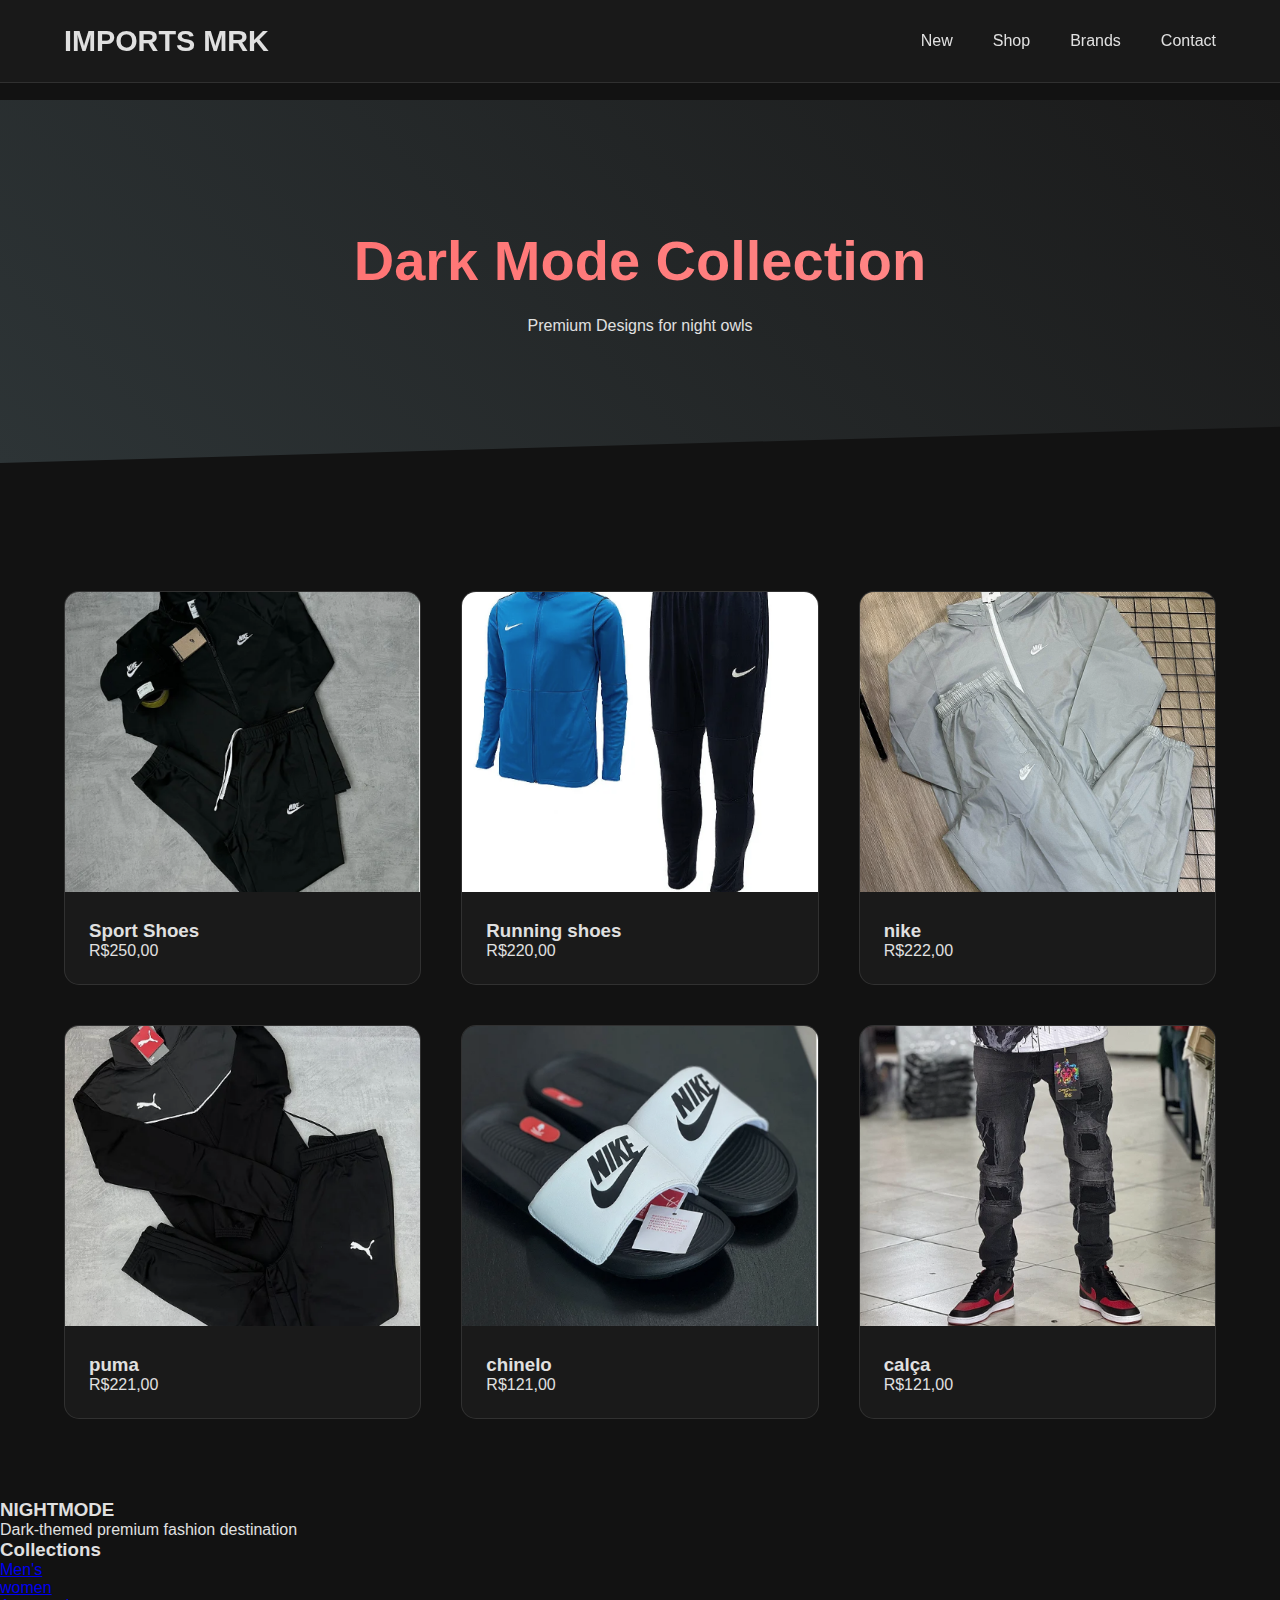
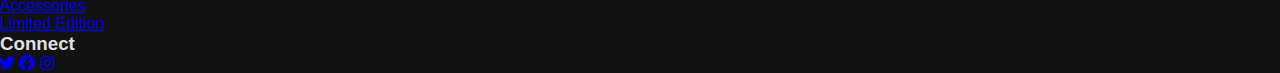
<file: index.html>
<!DOCTYPE html>
<html>
<head>
    <title>Loja MRK</title>

    <!-- link da donte -->
    <link rel="stylesheet" href="https://cdnjs.cloudflare.com/ajax/libs/font-awesome/6.7.2/css/all.min.css"
    integrity="sha512-Evv84Mr4kqVGRNSgIGL/F/aIDqQb7xQ2vcrdIwxfjThSH8CSR7PBEakCr51Ck+w+/U6swU2Im1vVX0SVk9ABhg=="
    crossorigin="anonymous" referrerpolicy="no-referrer" />
    
    <!-- link do css -->
     <link rel="stylesheet" href="style.css">
</body>
</html>
    <!-- navigation -->
    <nav class="navbar">
        <a href="#" class="logo">IMPORTS MRK</a>
        <div class="nav-links">
            <a href="#home">New</a>
            <a href="#shop">Shop</a>
            <a href="#about">Brands</a>
            <a href="#contact">Contact</a>
        </div>
    </nav>

    <!-- hero section -->
     <section class="hero">
        <h1>Dark Mode Collection</h1>
        <p>Premium Designs for night owls</p>
     </section>

     <!-- products section -->
     <section class="products">
        <div class="product-grid">

            <!-- product 1 -->
            <div class="product-card scroll-animation">
                <img src="images/conjuntonike.PNG" class="product-image" alt="conjuntonike">
                <div class="product-info">
                    <h3 class="product-title">Sport Shoes</h3>
                    <p class="product-price">R$250,00</p>
                </div>
             </div>

             <!-- product 2 -->
            <div class="product-card scroll-animation">
                <img src="images/conjuntonike2.PNG" class="product-image" alt="conjuntonike2">
                <div class="product-info">
                    <h3 class="product-title">Running shoes</h3>
                    <p class="product-price">R$220,00</p>
                </div>
             </div>

             <!-- product 3 -->
            <div class="product-card scroll-animation">
                <img src="images/conjuntonike3.PNG" class="product-image" alt="conjuntonike3">
                <div class="product-info">
                    <h3 class="product-title">nike</h3>
                    <p class="product-price">R$222,00</p>
                </div>
             </div>

             <!-- product 4 -->
            <div class="product-card scroll-animation">
                <img src="images/conjuntopuma.PNG" class="product-image" alt="conjuntopuma">
                <div class="product-info">
                    <h3 class="product-title">puma</h3>
                    <p class="product-price">R$221,00</p>
                </div>
             </div>

             <!-- product 5 -->
            <div class="product-card scroll-animation">
                <img src="images/chinelonike.PNG" class="product-image" alt="chinelonike">
                <div class="product-info">
                    <h3 class="product-title">chinelo</h3>
                    <p class="product-price">R$121,00</p>
                </div>
            </div>

             <!-- product 6 -->
             <div class="product-card scroll-animation">
                <img src="images/calçcaraul.PNG" class="product-image" alt="calçcaraul">
                <div class="product-info">
                    <h3 class="product-title">calça</h3>
                    <p class="product-price">R$121,00</p>
                </div>
            </div>
        </div>
     </section>

     <!-- footer -->
    <footer class="footer">
        <div class="footer-content">
            <div class="footer-section">
                <h3>NIGHTMODE</h3>
                <p>Dark-themed premium fashion destination</p>
            </div>
            <div class="footer-section">
                <h3>Collections</h3>
                <ul class="footer-links">
                    <li><a href="#">Men's</a></li>
                    <li><a href="#">women</a></li>
                    <li><a href="#">Accessories</a></li>
                    <li><a href="#">Limited Edition</a></li>
                </ul>
            </div>

            <div class="footer-section">
                <h3>Connect</h3>
                <div class="social-icons"></div>
                    <a href="#"><i class="fab fa-twitter"></i></a>
                    <a href="#"><i class="fab fa-facebook"></i></a>
                    <a href="#"><i class="fab fa-instagram"></i></a>
                </div>
            </div>
        </div>
    </footer>
</body>
</html>
</file>
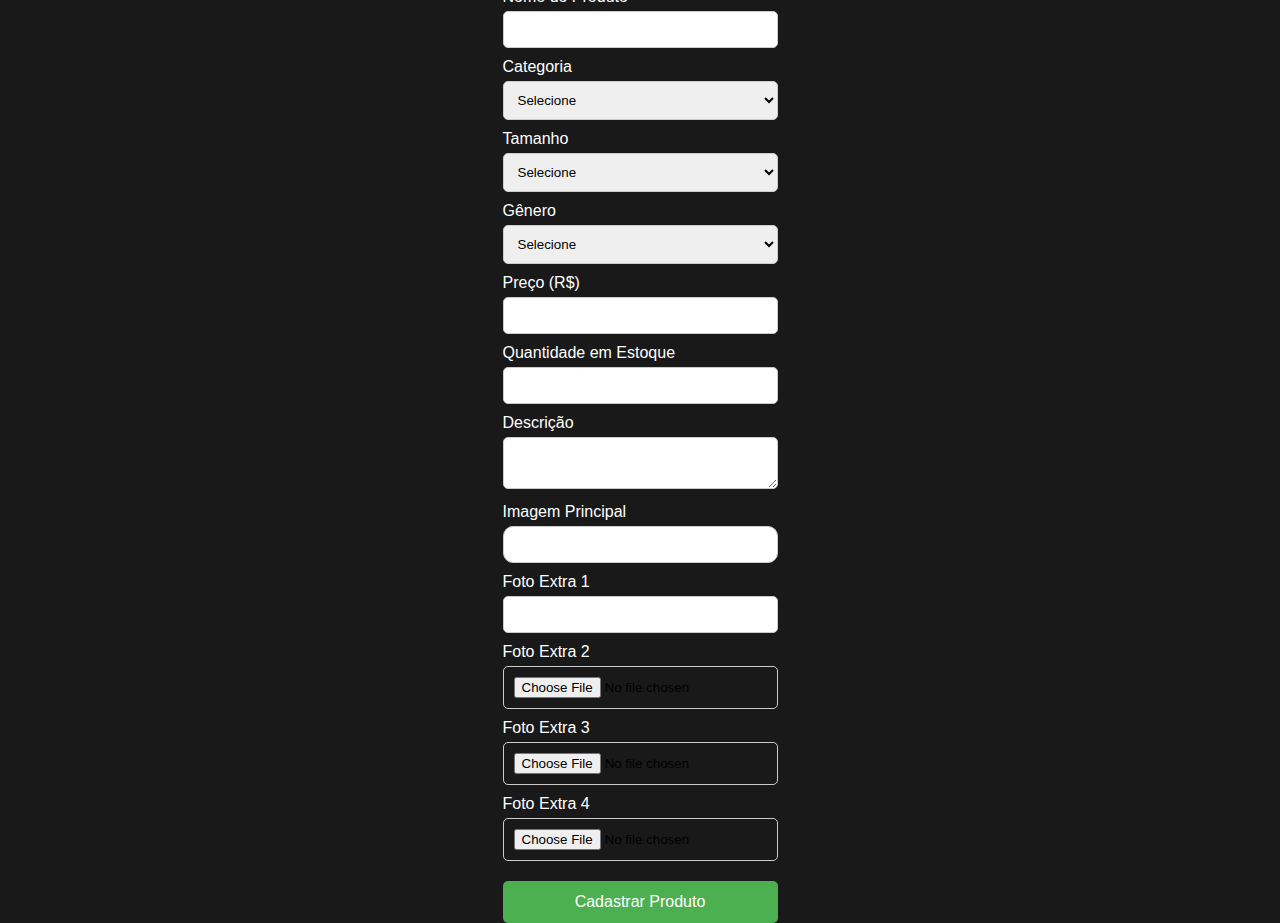
<file: cadastrarPD.html>
<!DOCTYPE html>
<html lang="pt-br">
<head>
    <meta charset="UTF-8">
    <meta name="viewport" content="width=device-width, initial-scale=1.0">
    <title>Cadastro de Produto</title>
    <link rel="stylesheet" href="style-cadastroPD.css">
</head>
<body>
    <form onsubmit="return false" method="post" enctype="multipart/form-data">
        <div class="form-group">
          <label for="nome">Nome do Produto</label>
          <input type="text" id="nome" name="nome" required>
        </div>
      
        <div class="form-group">
          <label for="categoria">Categoria</label>
          <select id="categoria" name="categoria" required>
            <option value="">Selecione</option>
            <option value="camiseta">Camiseta</option>
            <option value="calça">Calça</option>
            <option value="vestido">Calçados</option>
            <option value="acessorio">Acessório</option>
          </select>
        </div>
      
        <div class="form-group">
          <label for="tamanho">Tamanho</label>
          <select id="tamanho" name="tamanho" required>
            <option value="">Selecione</option>
            <option value="P">P</option>
            <option value="M">M</option>
            <option value="G">G</option>
            <option value="GG">GG</option>
          </select>
        </div>
      
        <div class="form-group">
          <label for="genero">Gênero</label>
          <select id="genero" name="genero" required>
            <option value="">Selecione</option>
            <option value="masculino">Masculino</option>
            <option value="feminino">Feminino</option>
            <option value="unisex">Unisex</option>
          </select>
        </div>
      
        <div class="form-group">
          <label for="preco">Preço (R$)</label>
          <input type="number" id="preco" name="preco" step="0.01" required>
        </div>
      
        <div class="form-group">
          <label for="estoque">Quantidade em Estoque</label>
          <input type="number" id="estoque" name="estoque" required>
        </div>
      
        <div class="form-group full-width">
          <label for="descricao">Descrição</label>
          <textarea id="descricao" name="descricao" required></textarea>
        </div>
      
        <div class="form-group">
          <label for="imagem">Imagem Principal</label>
          <input type="text" id="imagem" name="imagem" accept="image/*" required>
        </div>
      
        <div class="form-group">
          <label for="foto1">Foto Extra 1</label>
          <input type="text" id="foto1" name="foto1" accept="image/*">
        </div>
      
        <div class="form-group">
          <label for="foto2">Foto Extra 2</label>
          <input type="file" id="foto2" name="foto2" accept="image/*">
        </div>
      
        <div class="form-group">
          <label for="foto3">Foto Extra 3</label>
          <input type="file" id="foto3" name="foto3" accept="image/*">
        </div>
      
        <div class="form-group">
          <label for="foto4">Foto Extra 4</label>
          <input type="file" id="foto4" name="foto4" accept="image/*">
        </div>
      
        <button type="submit" onclick="cadastrar()">Cadastrar Produto</button>
      </form>
      
    </div>
    <script src="js/back.js"></script>
</body>
</html>
</file>
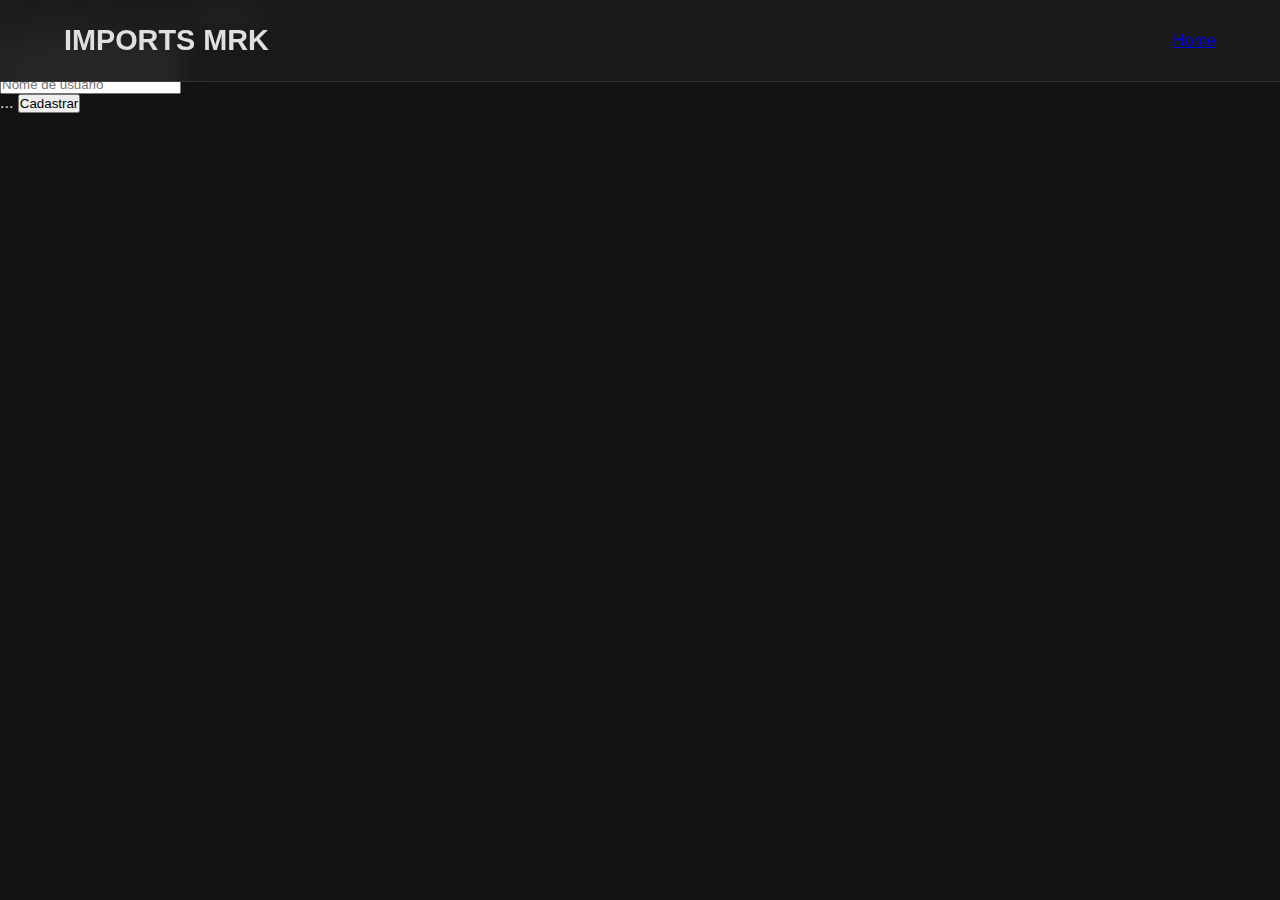
<file: cadastrologin.html>
<!DOCTYPE html>
<html lang="pt-br">
<head>
    <meta charset="UTF-8">
    <meta name="viewport" content="width=device-width, initial-scale=1.0">
    <!-- Font Awesome -->
    <link rel="stylesheet" href="https://cdnjs.cloudflare.com/ajax/libs/font-awesome/6.7.2/css/all.min.css"
    integrity="sha512-Evv84Mr4kqVGRNSgIGL/F/aIDqQb7xQ2vcrdIwxfjThSH8CSR7PBEakCr51Ck+w+/U6swU2Im1vVX0SVk9ABhg=="
    crossorigin="anonymous" referrerpolicy="no-referrer" />
    <link rel="stylesheet" href="style.css">
    <title>Document</title>
</head>
    
<body class="navegacao">
    <!-- navigation -->
    <nav class="navbar">
        <a href="index.html" class="logo">IMPORTS MRK</a>
        <!-- navigation -->
    <div class="topo-nav">
        <a class="active" href="index.html">Home</a>
        </div>
    </nav>

    <main class="cont">
            <form method="POST" action="http://127.0.0.1:3000/cadastrar">
                <h1>Cadastre-se MRK</h1>
            
                <div class="input-box">
                    <input name="email" placeholder="E-mail" type="email" required> 
                    <i class="bx bxs-user"></i>
                </div>
            
                <div class="input-box">
                    <input name="senha" placeholder="Senha" type="password" required>
                    <i class="bx bxs-lock-alt"></i>
                </div>
            
                <div class="input-box">
                    <input name="usuario" placeholder="Nome de usuário" type="text" required>
                    <i class="bx bxs-user"></i>
                </div>
            
                <form id="formCadastro">
                    ...
                    <button type="submit">Cadastrar</button>
                  </form>
            </form>


    </main>
    <script>
        const form = document.getElementById('formCadastro');
      
        form.addEventListener('submit', async (e) => {
          e.preventDefault(); // evita envio padrão
      
          const data = {
            email: form.email.value,
            senha: form.senha.value,
            usuario: form.usuario.value
          };
      
          const response = await fetch('http://127.0.0.1:3000/cadastrar', {
            method: 'POST',
            headers: { 'Content-Type': 'application/json' },
            body: JSON.stringify(data)
          });
      
          const result = await response.json();
       
      
          if (response.ok) {
            alert(result.msg || "Cadastro feito com sucesso!");
            window.location.href = "index.html"; // redireciona para a página principal
          } else {
            alert(result.erro || "Erro ao cadastrar");
          }
          alert(" CADASTRO ")
        });
      </script>
</body>
</html>
</file>
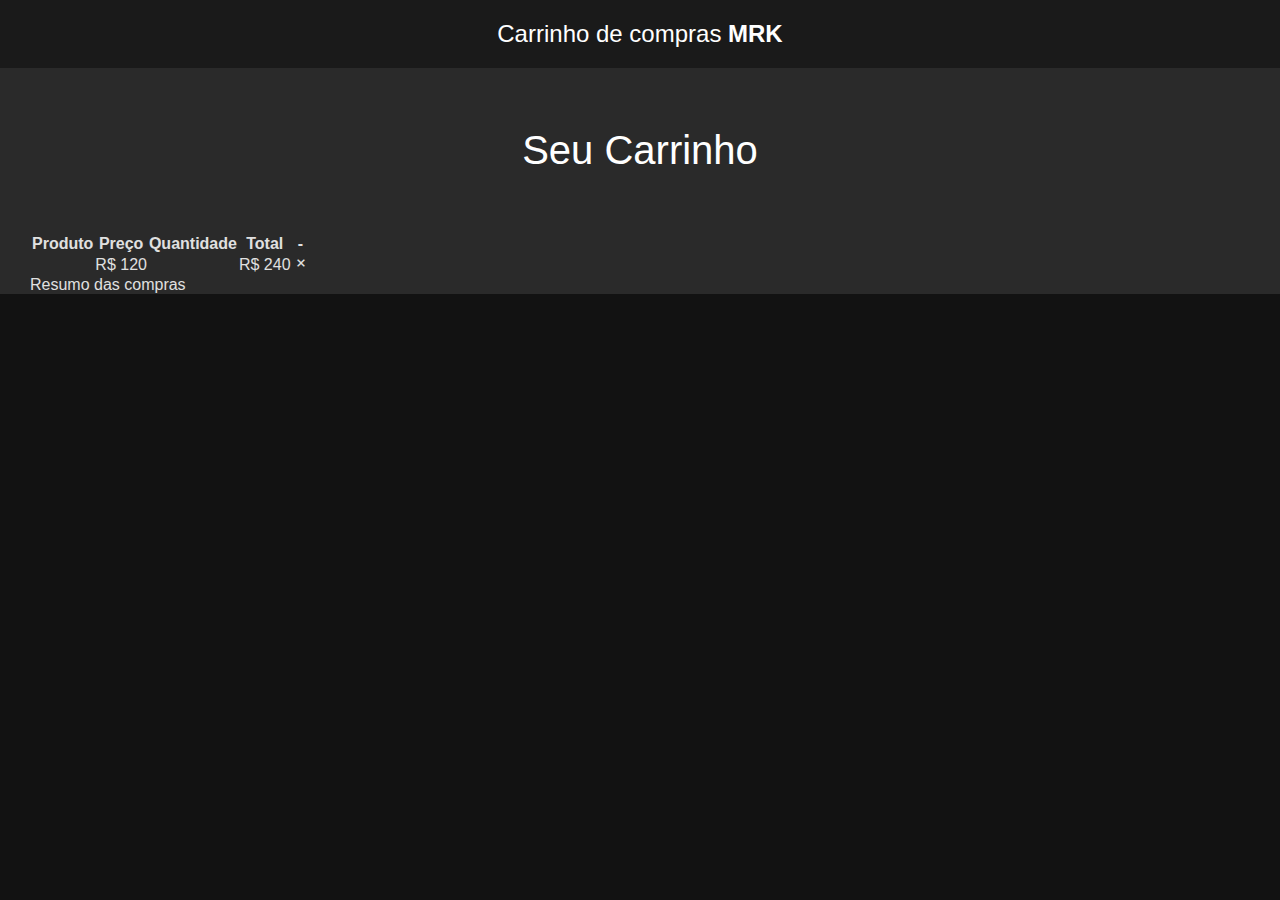
<file: carrinho.html>
<!DOCTYPE html>
<html lang="en">
<head>
    <meta charset="UTF-8">
    <meta name="viewport" content="width=device-width, initial-scale=1.0">
    <title>Carrinho de Compras</title>
    <link rel="stylesheet" href="styles.css">

    <link href='https://unpkg.com/boxicons@2.1.4/css/boxicons.min.css' rel='stylesheet'>
</head>
<body>
    <header>
        <span>Carrinho de compras <b>MRK</b></span>
    </header>
    <main>
        <div class="page-title">Seu Carrinho</div>
        <div class="content">
            <section>
                <table>
                    <thead>
                        <tr>
                            <th>Produto</th>
                            <th>Preço</th>
                            <th>Quantidade</th>
                            <th>Total</th>
                            <th>-</th>
                        </tr>
                    </thead>
                    <tbody>
                        <td></td>
                        <td>R$ 120</td>
                        <td></td>
                        <td>R$ 240</td>
                        <td><i class="bx bx-x"></i></td>
                    </tbody>
                </table>
            </section>
            <aside>Resumo das compras</aside>
        </div>
    </main>
</body>
</html>
</file>
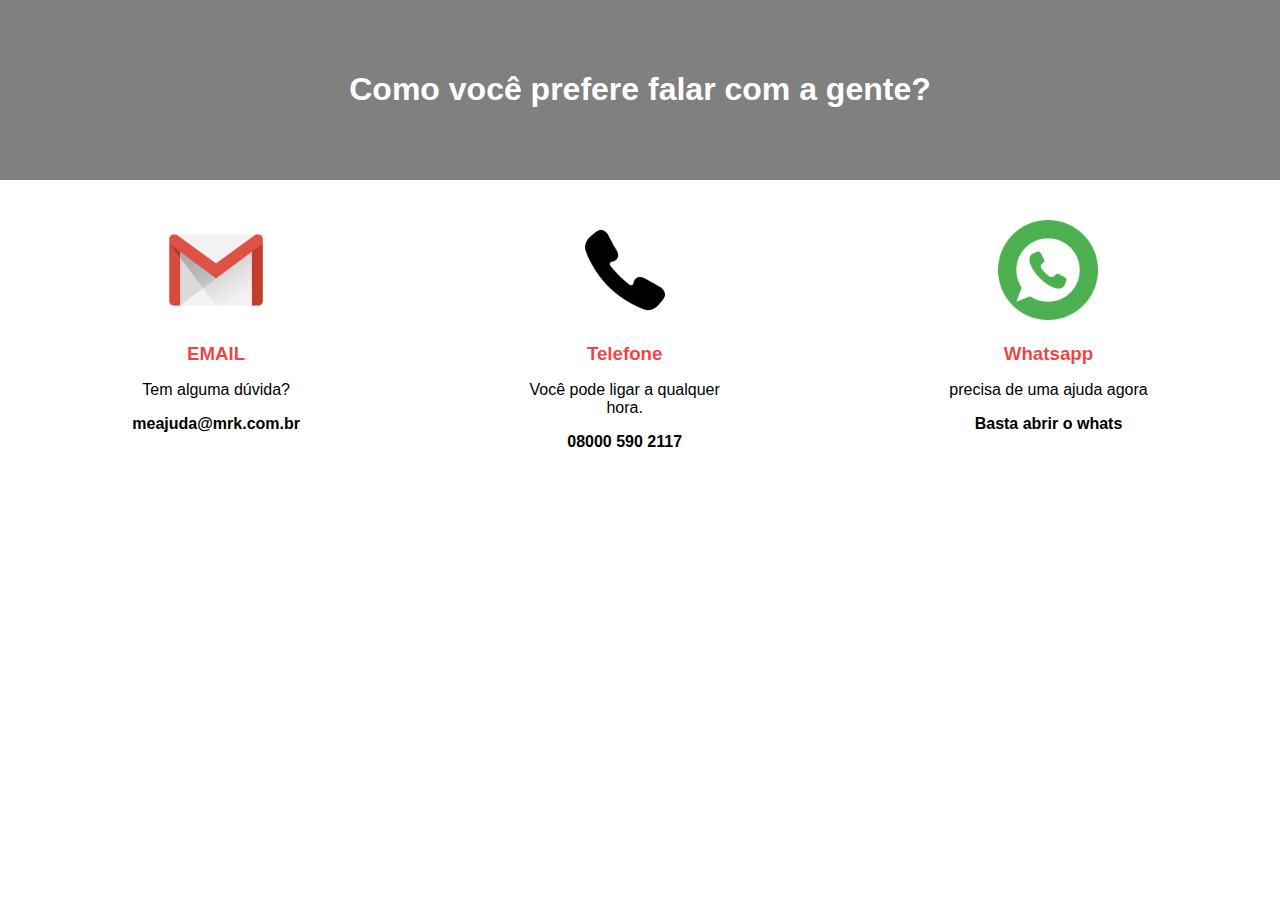
<file: contato.html>
<!DOCTYPE html>
<html lang="pt-br">
<head>
    <meta charset="UTF-8">
    <meta name="viewport" content="width=device-width, initial-scale=1.0">
    <title>contato</title>
    <style>
        body{
            font-family: Arial, sans-serif;
            margin: 0;
            padding: 0;
        }
        .header{
            background-color: gray;
            color: white;
            text-align: center;
            padding: 50px 20px;
        }
        .opcao-contato{
            display: flex;
            justify-content: space-around;
            padding: 40px 20px;
            background-color: #fff;
            text-align: center;
        }
        .opcao{
            max-width: 200px;
        }
        .opcao h3{
            color: hsla(0, 96%, 47%, 0.76);
            margin-bottom: 10px;
        }
        .img{
            width: 100px;
            height: 100px;
        }
     
    </style>
</head>
<body>

    <div class="header">
        <h1>Como você prefere falar com a gente? </h1>
    </div>

    <div class="opcao-contato">
        <div class="opcao">
            <img class="img" src="images/gmail.png" alt="">
            <h3>EMAIL</h3>
            <p>Tem alguma dúvida?</p>
            <p><strong>meajuda@mrk.com.br</strong></p>
        </div>
        <div class="opcao">
            <img class="img"  src="images/telefone.png" alt="">
            <h3>Telefone</h3>
            <p>Você pode ligar a qualquer hora.</p>
            <p><strong> 08000 590 2117</strong></p>
        </div>
        <div class="opcao">
            <img class="img" src="images/icone-whats.png" alt="">
            <h3>Whatsapp</h3>
            <p> precisa de uma ajuda agora</p>
            <p><strong>Basta abrir o whats</strong></p>
        </div>
    </div>
    
</body>
</html>
</file>
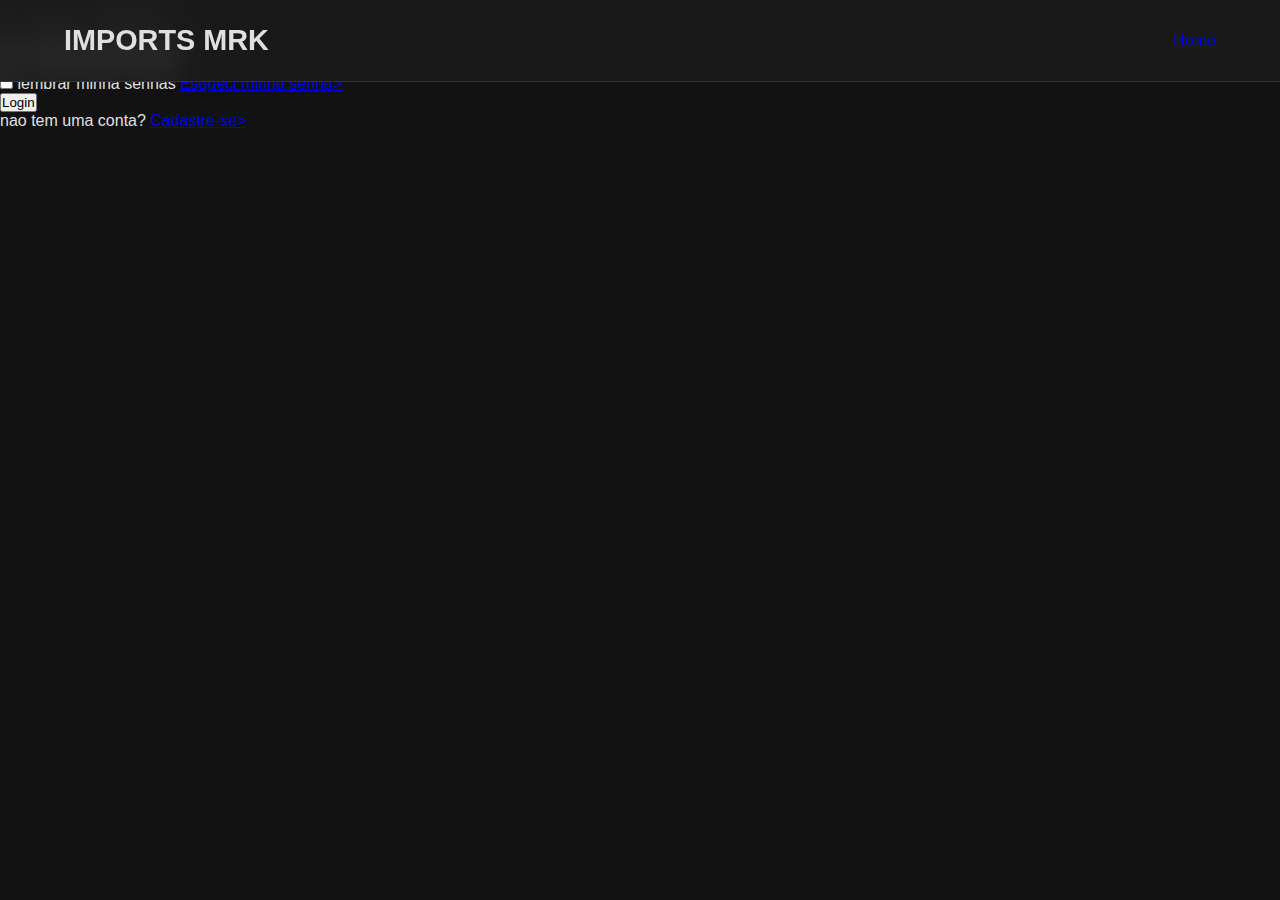
<file: login.html>
<!DOCTYPE html>
<html lang="pt-br">
<head>
    <meta charset="UTF-8">
    <meta name="viewport" content="width=device-width, initial-scale=1.0">
    <!-- Font Awesome -->
    <link rel="stylesheet" href="https://cdnjs.cloudflare.com/ajax/libs/font-awesome/6.7.2/css/all.min.css"
    integrity="sha512-Evv84Mr4kqVGRNSgIGL/F/aIDqQb7xQ2vcrdIwxfjThSH8CSR7PBEakCr51Ck+w+/U6swU2Im1vVX0SVk9ABhg=="
    crossorigin="anonymous" referrerpolicy="no-referrer" />
    <link rel="stylesheet" href="style.css">
    <title>Document</title>
</head>
    
<body class="navegacao">
    <!-- navigation -->
    <nav class="navbar">
        <a href="#" class="logo">IMPORTS MRK</a>
        <!-- navigation -->
    <div class="topo-nav">
        <a class="active" href="index.html">Home</a>
        </div>
    </nav>

    <main class="cont">
        <form>
            <h1>Login MRK</h1>
            <div class="input-box">
                <input placeholder="Usuario" type="email"> 
                <i class="bx bxs-user"></i>
            </div>
            <div class="input-box">
                <input placeholder="Senha" type="password">
                <i class="bx bxs-lock-alt"></i>
            </div>

            <div class="remeber-forgot">
                <label>
                <input type="checkbox">
                lembrar minha senhas
            </label>
            <a href="#">Esqueci minha senha></a>
            </div>

            <button type="submit">Login</button>


            <div class="register-link">
                <p>nao tem uma conta? <a href="#">Cadastre-se></a></p>
            </div>
        </form>
    </main>
</body>
</html>
</file>
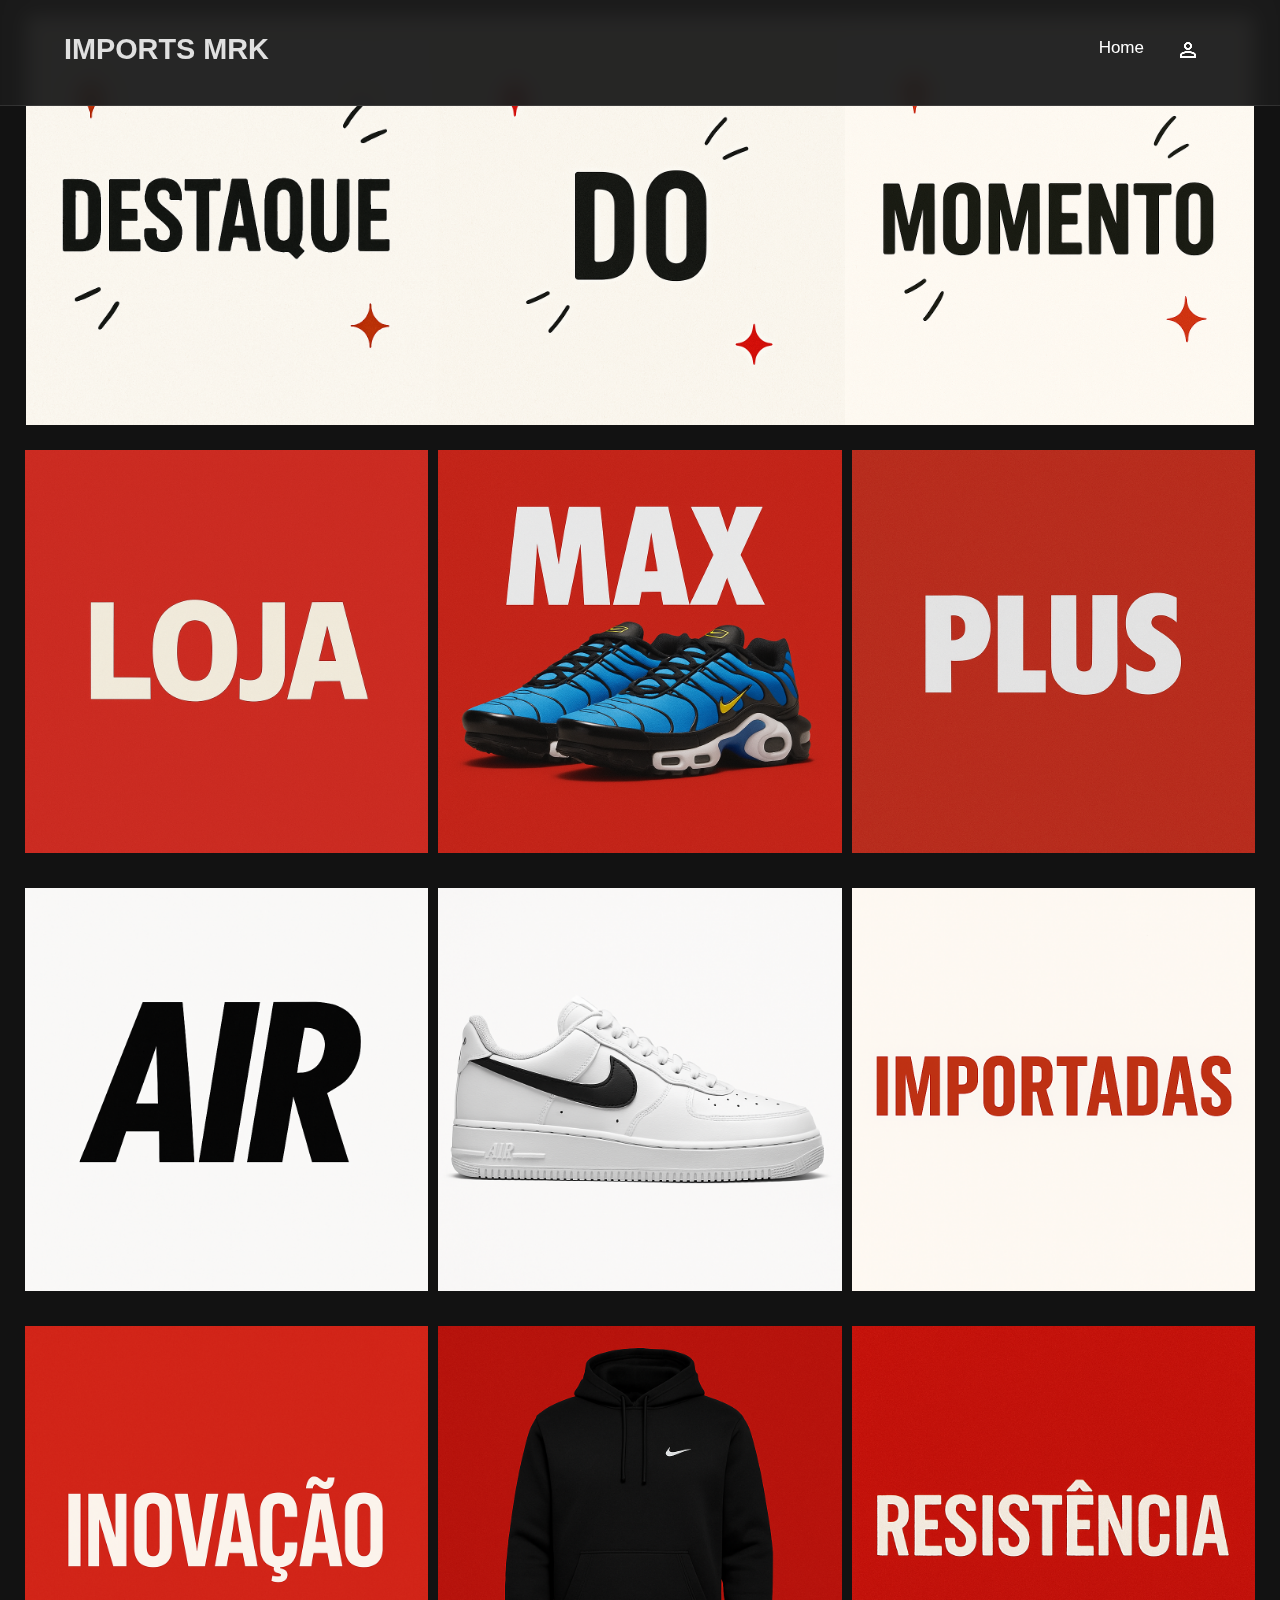
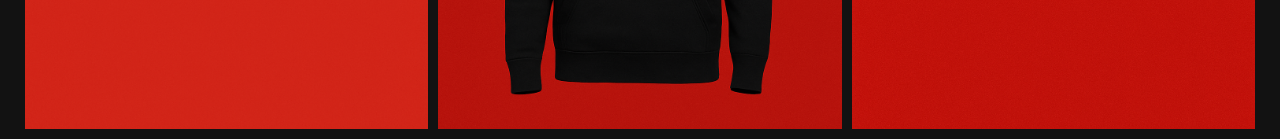
<file: novidades.html>
<!DOCTYPE html>
<html lang="pt-br">
<head>
  <meta charset="UTF-8">
  <meta name="viewport" content="width=device-width, initial-scale=1.0">
  <title>Novidades</title>
  <link rel="stylesheet" href="style2.css">
</head>
<body>
  <!-- navigation -->
  <nav class="navbar">
    <a href="index.html" class="logo">IMPORTS MRK</a>
    <div class="topo-nav">
      <a class="active" href="index.html">Home</a>
      <a class="icon2" href="login.html">
        <img src="images/perfil.png">
      </a>
    </div>
  </nav>

  <section class="galerias">
    <div class="img-box">
        <img src="images/destaque.png" alt="Imagem 1">
      </a>
    </div>
    <div class="img-box">
        <img src="images/do.png" alt="Imagem 2">
      </a>
    </div>
    <div class="img-box">
        <img src="images/Momento Retro com Estrelas Vermelhas.png" alt="Imagem 3">
      </a>
    </div>
  </section>

  <section class="galeria">
    <div class="img-box">
        <img src="images/loja.png" alt="Imagem 1">
      </a>
    </div>
    <div class="img-box">

      <a href="detalhes.html?id_produto=25">
        <img src="images/MAX.png" alt="Imagem 2">

      </a>
    </div>
    <div class="img-box">
        <img src="images/PLUS.png" alt="Imagem 3">
      </a>
    </div>
  </section>

  <section class="galeria">
    <div class="img-box">
        <img src="images/air.png" alt="Imagem 1">
      </a>
    </div>
    <div class="img-box">

      <a href="detalhes.html?id_produto=27">
        <img src="images/force.png" alt="Imagem 2">

      </a>
    </div>
    <div class="img-box">
        <img src="images/1111.png" alt="Imagem 3">
      </a>
    </div>
  </section>

  <section class="galeria">
    <div class="img-box">
        <img src="images/Inovação em Destaque.png" alt="Imagem 1">
      </a>
    </div>
    <div class="img-box">
      <a href="detalhes.html?id_produto=16">
        <img src="images/blusafrio.png" alt="Imagem 2">
      </a>
    </div>
    <div class="img-box">
        <img src="images/resistencia.png" alt="Imagem 3">
      </a>
    </div>
  </section>

  
</body>
</html>
</file>
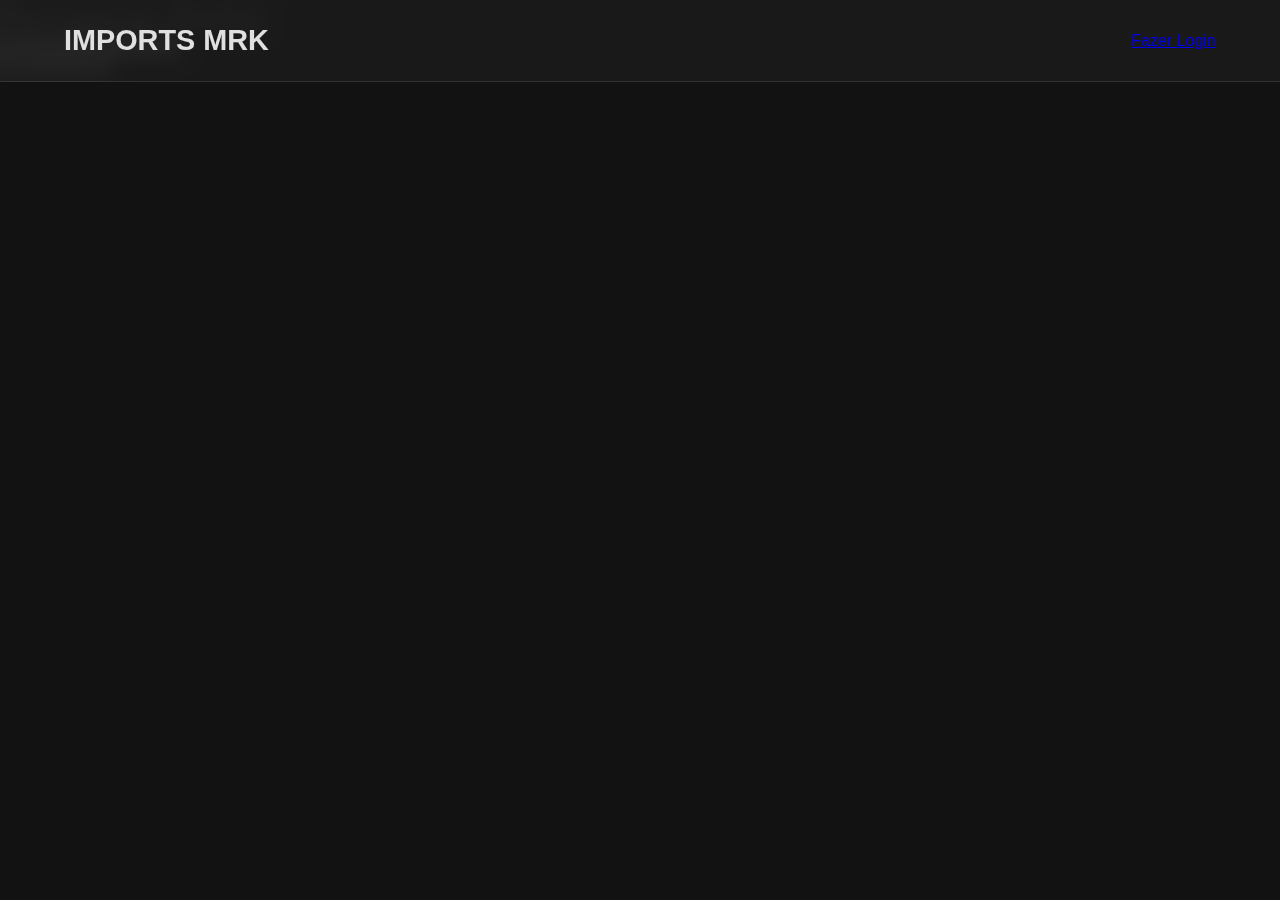
<file: recuperar_senha.html>
<!-- recuperarsenha.html -->
<!DOCTYPE html>
<html lang="pt-br">
<head>
  <meta charset="UTF-8">
  <title>Recuperar Senha</title>
  <link rel="stylesheet" href="style.css">
</head>
<body class="navegacao">
  <nav class="navbar">
    <a href="index.html" class="logo">IMPORTS MRK</a>
    <div class="topo-nav">
      <a href="login.html">Fazer Login</a>
    </div>
  </nav>

  <main class="cont">
    <form id="recoverForm">
      <h1>Recuperar Senha</h1>
      <div class="input-box">
        <input type="email" name="email" placeholder="Digite seu e-mail" required>
      </div>
      <button type="submit">Enviar nova senha</button>
      <div id="msg" style="margin-top: 10px;"></div>
    </form>
  </main>

  <script>
    const form = document.getElementById("recoverForm");
    const msg = document.getElementById("msg");

    form.addEventListener("submit", async (e) => {
      e.preventDefault();

      const email = form.email.value;

      const response = await fetch("http://127.0.0.1:3000/recuperar-senha", {
        method: "POST",
        headers: { "Content-Type": "application/json" },
        body: JSON.stringify({ email })
      });

      const result = await response.json();
      msg.style.color = response.ok ? "green" : "red";
      msg.textContent = result.msg;
    });
  </script>
</body>
</html>
</file>
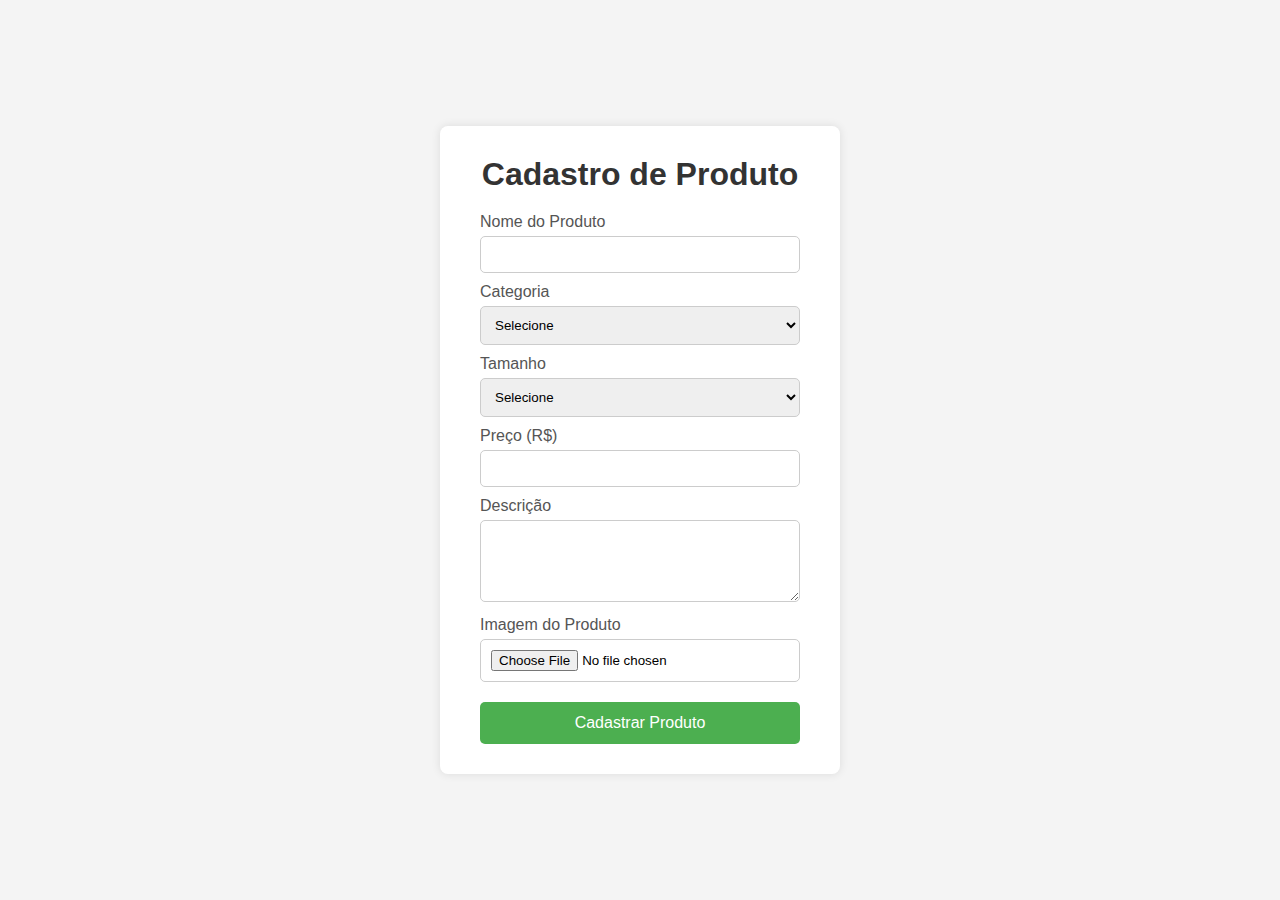
<file: images/cadastrarProduto.html>
<!DOCTYPE html>
<html lang="en">
<head>
    <meta charset="UTF-8">
    <meta name="viewport" content="width=device-width, initial-scale=1.0">
    <title>Document</title>
</head>
<body>
    <!DOCTYPE html>
<html lang="pt-br">
<head>
    <meta charset="UTF-8">
    <meta name="viewport" content="width=device-width, initial-scale=1.0">
    <title>Cadastro de Produto</title>
    <link rel="stylesheet" href="style-cadastro.css">
</head>
<body>
    <div class="container">
        <h1>Cadastro de Produto</h1>
        <form action="#" method="post" enctype="multipart/form-data">
            <label for="nome">Nome do Produto</label>
            <input type="text" id="nome" name="nome" required>

            <label for="categoria">Categoria</label>
            <select id="categoria" name="categoria" required>
                <option value="">Selecione</option>
                <option value="camiseta">Camiseta</option>
                <option value="calça">Calça</option>
                <option value="vestido">Vestido</option>
                <option value="acessorio">Acessório</option>
            </select>

            <label for="tamanho">Tamanho</label>
            <select id="tamanho" name="tamanho" required>
                <option value="">Selecione</option>
                <option value="P">P</option>
                <option value="M">M</option>
                <option value="G">G</option>
                <option value="GG">GG</option>
            </select>

            <label for="preco">Preço (R$)</label>
            <input type="number" id="preco" name="preco" step="0.01" required>

            <label for="descricao">Descrição</label>
            <textarea id="descricao" name="descricao" rows="4" required></textarea>

            <label for="imagem">Imagem do Produto</label>
            <input type="file" id="imagem" name="imagem" accept="image/*" required>

            <button type="submit">Cadastrar Produto</button>
        </form>
    </div>
</body>
</html>

</body>
</html>
</file>
<file: style.css>
:root{
    --dark-bg: #1a1a1a;
    --darker-bg: #121212;
    --accent: #ff6b6b;
    --text: #e0e0e0;
}

*{
    margin: 0;
    padding: 0;
    box-sizing: border-box;
    font-family: 'poppins', sans-serif;
}

body{
    background-color:  var(--darker-bg);
    color: var(--text);
}

/* navigation */
.navbar{
    position: fixed;
    top: 0;
    width: 100%;
    padding: 1.5rem 5%;
    background-color: rgba(26, 26, 26, 0.95);
    backdrop-filter: blur(10px);
    z-index: 1000;
    display: flex;
    justify-content: space-between;
    align-items: center;
    border-bottom: 1px solid rgba(255,255,255,0.1);
}

.logo{
    font-size: 1.8rem;
    font-weight: 700;
    color: var(--text);
    text-decoration: none;
    transition: transform 0.3s ease;
}

.logo:hover{
    transform: scale(1.05);
    color: var(--accent);
}

.nav-links{
    display: flex;
    gap: 2.5rem;
}

.nav-links a{
    text-decoration: none;
    color: var(--text);
    font-weight: 500;
    position: relative;
    padding: 0.5rem 0;
}

.nav-links a::after{
    content: '';
    position: absolute;
    bottom: 0;
    left: 0;
    width: 0;
    height: 2px;
    background: var(--accent);
    transition: width 0.3s ease;
}

.nav-links a:hover::after{
    width: 100%;
}

/* hero section */
.hero{
    margin-top: 100px;
    padding: 8rem 5%;
    background: linear-gradient(45deg, #2d3436, #1a1a1a);
    text-align: center;
    clip-path: polygon(0 0, 100% 0, 100% 90% 0 100%); /* listra preta no meio*/
}

/* hero section */
.hero{
    margin-top: 100px;
    padding: 8rem 5%;
    background: linear-gradient(45deg, #2d3436, #1a1a1a);
    text-align: center;
    clip-path: polygon(0 0, 100% 0, 100% 90%, 0 100%); /* listra preta no meio*/
}

.hero h1{
    font-size: 3.5rem;
    margin-bottom: 1.5rem;
    animation: fadeIn 1s ease-out;
    background: linear-gradient(to right, #ff6b6b, #ff8e8e);
    -webkit-background-clip: text;
    -webkit-text-fill-color: transparent;
}

/* products Section */
.products{
    padding: 5rem 5%;
}

.product-grid{
    display: grid;
    grid-template-columns: repeat(auto-fit, minmax(300px, 1fr));
    gap: 2.5rem;
    margin-top: 3rem;
}

.product-card{
    background: var(--dark-bg);
    border-radius: 15px;
    overflow: hidden;
    box-shadow: 0 5px 15px rgba(0,0,0,0,3);
    transition: transform 0.3s ease;
    cursor: pointer;
    position: relative;
    border: 1px solid rgba(255,255,255,0.1);
}

.product-card:hover{
    transform: translateY(-10px);
    box-shadow: 0 10px 25px rgba(255,107,107,0.2);
}

.product-image{
    width: 100%;
    height: 300px;
    object-fit: cover;
    transition: transform 0.3s ease;
    filter: grayscale(20%);
}

.product-card:hover .product-image{
    transform: scale(1.05);
    filter: grayscale(0%);
}

.product-info{
    padding: 1.5rem;
    position: relative;
    z-index: 1;
}
</file>
<file: style-cadastroPD.css>
* {
    margin: 0;
    padding: 0;
    box-sizing: border-box;
    font-family: Arial, sans-serif;
}

body {
    background-color: #131212f8;
    display: flex;
    align-items: center;
    justify-content: center;
    height: 100vh;
}

.container {
    background-color: #363030;
    padding: 30px 40px;
    border-radius: 8px;
    box-shadow: 0 0 10px rgba(0,0,0,0.1);
    width: 100%;
    max-width: 400px;
}

h1 {
    text-align: center;
    margin-bottom: 20px;
    color: #ffffff;
}

form label {
    display: block;
    margin: 10px 0 5px;
    color: #ffffff;
}

form input {
    width: 100%;
    padding: 10px;
    border: 1px solid #ccc;
    border-radius: 5px;
}

button {
    width: 100%;
    margin-top: 20px;
    padding: 12px;
    background-color: #4CAF50;
    color: white;
    border: none;
    border-radius: 5px;
    font-size: 16px;
    cursor: pointer;
}

button:hover {
    background-color: #45a049;
}
form select,
form textarea {
    width: 100%;
    padding: 10px;
    border: 1px solid #ccc;
    border-radius: 5px;
}
form #imagem{
    border-radius: 10px;
    color: white;
   

}
</file>
<file: styles.css>
@import url('https:fonts.googleapis.com/css2?family=Lato&display=swap');

*{
    margin: 0;
    padding: 0;
}

body {
  background-color: var(--darker-bg);
  color: var(--text);
  font-family: 'lato', sans-serif;
}

header{
    background:#1a1a1a;
    color: white;
    font-size: 24px;
    padding: 20px 0;
    display: flex;
    justify-content: center;
}

main{ 
    background: rgba(255, 255, 255, 0.1);
    padding: 0 30px;
}

.page-title {
    font-size: 40px;
    padding: 60px 0;
    text-align: center;
    color: #ffffff;
}

/* Style the footer */
footer {
    background-color:#1a1a1a;
    padding: 40px;
    text-align: center;
    color: white;
  }

  .cart-header {
    display: flex;
    justify-content: space-between;
    align-items: center;
    max-width: 2200px;
    margin: 0 auto;
    padding: 1rem 2rem;
}

.item-left {
    flex: 1;
    text-align:end;
}

.item-right { /*aqui esta alinhando: Produto, preço, quantidade e total*/
    display: flex;
    justify-content:right;
    gap: 3rem; /* Espaçamento entre os itens */
    flex: 2;
    text-align:right;
    color: #ffffff;
}

.cart-table {
    width: 100%;
    border-collapse: collapse;
    margin: 2rem auto;
    max-width: 900px;
  }
  
  .cart-table tr {
    border-bottom: 1px solid rgba(255, 255, 255, 0.1);
  }
  
  .product-image {
    width: 120px;
    padding: 1rem;
    vertical-align: top;
  }
  
  .product-image img {
    width: 100px;
    height: 100px;
    object-fit: cover;
    border-radius: 10px;
  }
  
  .product-details {
    padding: 1rem;
    color: var(--text);
  }
  
  .product-details h3 {
    margin-bottom: 0.5rem;
    color: var(--accent);
  }
  
  .product-details p {
    margin: 0.3rem 0;
  }
  
  :root {
    --dark-bg: #1a1a1a;
    --darker-bg: #121212;
    --accent: #ff6b6b;
    --text: #e0e0e0;
}

* {
    margin: 0;
    padding: 0;
    box-sizing: border-box;
    font-family: 'Poppins', sans-serif;
}



/* navigation */
.navbar {
    position: fixed;
    top: 0;
    width: 100%;
    padding: 1.5rem 5%;
    background-color: rgba(26, 26, 26, 0.95);
    backdrop-filter: blur(10px);
    z-index: 1000;
    display: flex;
    justify-content: space-between;
    align-items: center;
    border-bottom: 1px solid rgba(255, 255, 255, 0.1);
}

.logo {
    font-size: 1.8rem;
    font-weight: 700;
    color: var(--text);
    text-decoration: none;
    transition: transform 0.3s ease;
}

.logo:hover {
    transform: scale(1.05);
    color: var(--accent);
}

.input-button-container {
  display: flex;
  align-items: center;
  border: 1px solid #ccc;
  border-radius: 15px;
  background-color: #fff;
  
  
}

.input-button-container input {
  flex-grow: 1;
  border: none;
  padding: 8px;
  outline: none;
  font-size: 14px;
  
}

.input-button-container button {
  background: #fff;
  border: none;
  padding: 8px;
  cursor: pointer;
  font-size: 16px;
  color: #333;
  border-radius: 15px;
  
}

.input-button-container button:hover {
  background-color: #f0f0f0;
}

/* topo de menu e pesquisa  */
.topo-nav a{
  float: left;
  display: block;
  color: rgb(255, 255, 255);
  text-align: left;
  padding: 14px 16px;
  text-decoration:none;
  font-size: 17px;
 
  
}
.topo-nav a:hover {
  transform: scale(1.05);
  color: var(--accent);
  text-decoration: none;
  transition: transform 0.5s ease;
}


.topo-nav a.icon1{
  float: right;
  margin-right: 5px;
}
.topo-nav a.icon2{ 
  float: right;
}
 
.cart-summary {
  position: absolute;
  top: 200px;
  right: 50px;
  width: 250px;
  background-color: var(--dark-bg);
  color: var(--text);
  padding: 20px;
  border-radius: 10px;
  box-shadow: 0 0 10px rgba(0,0,0,0.5);
}

.summary-content {
  display: flex;
  flex-direction: column;
  align-items: center;
  gap: 20px;
}

.summary-image {
  width: 80px;
  height: auto;
  border-radius: 10px;
}

.summary-total {
  font-size: 1.2rem;
  text-align: center;
}

.finalize-btn {
  background-color: var(--accent);
  color: #fff;
  border: none;
  padding: 10px 20px;
  border-radius: 8px;
  cursor: pointer;
  font-size: 1rem;
  transition: background 0.3s ease;
}

.finalize-btn:hover {
  background-color: #ff4d4d;
}

#combo{
  width: 50px;
}
</file>
<file: style2.css>
:root {
    --dark-bg: #1a1a1a;
    --darker-bg: #121212;
    --accent: #ff6b6b;
    --text: #e0e0e0;
}

* {
    margin: 0;
    padding: 0;
    box-sizing: border-box;
    font-family: 'Poppins', sans-serif;
}

body {
    background-color: var(--darker-bg);
    color: var(--text);
}

/* navigation */
.navbar {
    position: fixed;
    top: 0;
    width: 100%;
    padding: 1.5rem 5%;
    background-color: rgba(26, 26, 26, 0.95);
    backdrop-filter: blur(10px);
    z-index: 1000;
    display: flex;
    justify-content: space-between;
    align-items: center;
    border-bottom: 1px solid rgba(255, 255, 255, 0.1);
    
}

.logo {
    font-size: 1.8rem;
    font-weight: 700;
    color: var(--text);
    text-decoration: none;
    transition: transform 0.3s ease;
}

.logo:hover {
    transform: scale(1.05);
    color: var(--accent);
}

.nav-links {
    display: flex;
    gap: 2.5rem;
}

.nav-links a {
    text-decoration: none;
    color: var(--text);
    font-weight: 500;
    position: relative;
    padding: 0.5rem 0;
}

.nav-links a::after {
    content: '';
    position: absolute;
    bottom: 0;
    left: 0;
    width: 0;
    height: 2px;
    background: var(--accent);
    transition: width 0.3s ease;
}

.nav-links a:hover::after {
    width: 100%;
}
.cabecalho {
  text-align: center;
  padding: 20px;
  background-color: white;
}

.logo {
  height: 40px;
}

.banner-longo img {
  width: 100%;
  height: auto;
  display: block;
}

.galeria {
  display: flex;
  flex-wrap: wrap;
  gap: 10px;
  padding: 10px;
  justify-content: center;
  margin-top: 15px;
}

.galerias {
    display: flex;
    flex-wrap: wrap;
    justify-content: center;
    margin-top: 15px;
  }

.img-box {
  flex: 1 1 30%;
  max-width: 32%;
}

.img-box img {
  width: 100%;
  height: auto;
  display: block;
}

/* topo de menu e pesquisa  */
.topo-nav a{
    float: left;
    display: block;
    color: rgb(255, 255, 255);
    text-align: left;
    padding: 14px 16px;
    text-decoration:none;
    font-size: 17px;
   
    
  }
  .topo-nav a:hover {
    transform: scale(1.05);
    color: var(--accent);
    text-decoration: none;
    transition: transform 0.5s ease;
  }
</file>
<file: images/style-cadastro.css>
* {
    margin: 0;
    padding: 0;
    box-sizing: border-box;
    font-family: Arial, sans-serif;
}

body {
    background-color: #f4f4f4;
    display: flex;
    align-items: center;
    justify-content: center;
    height: 100vh;
}

.container {
    background-color: #fff;
    padding: 30px 40px;
    border-radius: 8px;
    box-shadow: 0 0 10px rgba(0,0,0,0.1);
    width: 100%;
    max-width: 400px;
}

h1 {
    text-align: center;
    margin-bottom: 20px;
    color: #333;
}

form label {
    display: block;
    margin: 10px 0 5px;
    color: #555;
}

form input {
    width: 100%;
    padding: 10px;
    border: 1px solid #ccc;
    border-radius: 5px;
}

button {
    width: 100%;
    margin-top: 20px;
    padding: 12px;
    background-color: #4CAF50;
    color: white;
    border: none;
    border-radius: 5px;
    font-size: 16px;
    cursor: pointer;
}

button:hover {
    background-color: #45a049;
}
form select,
form textarea {
    width: 100%;
    padding: 10px;
    border: 1px solid #ccc;
    border-radius: 5px;
}
</file>
